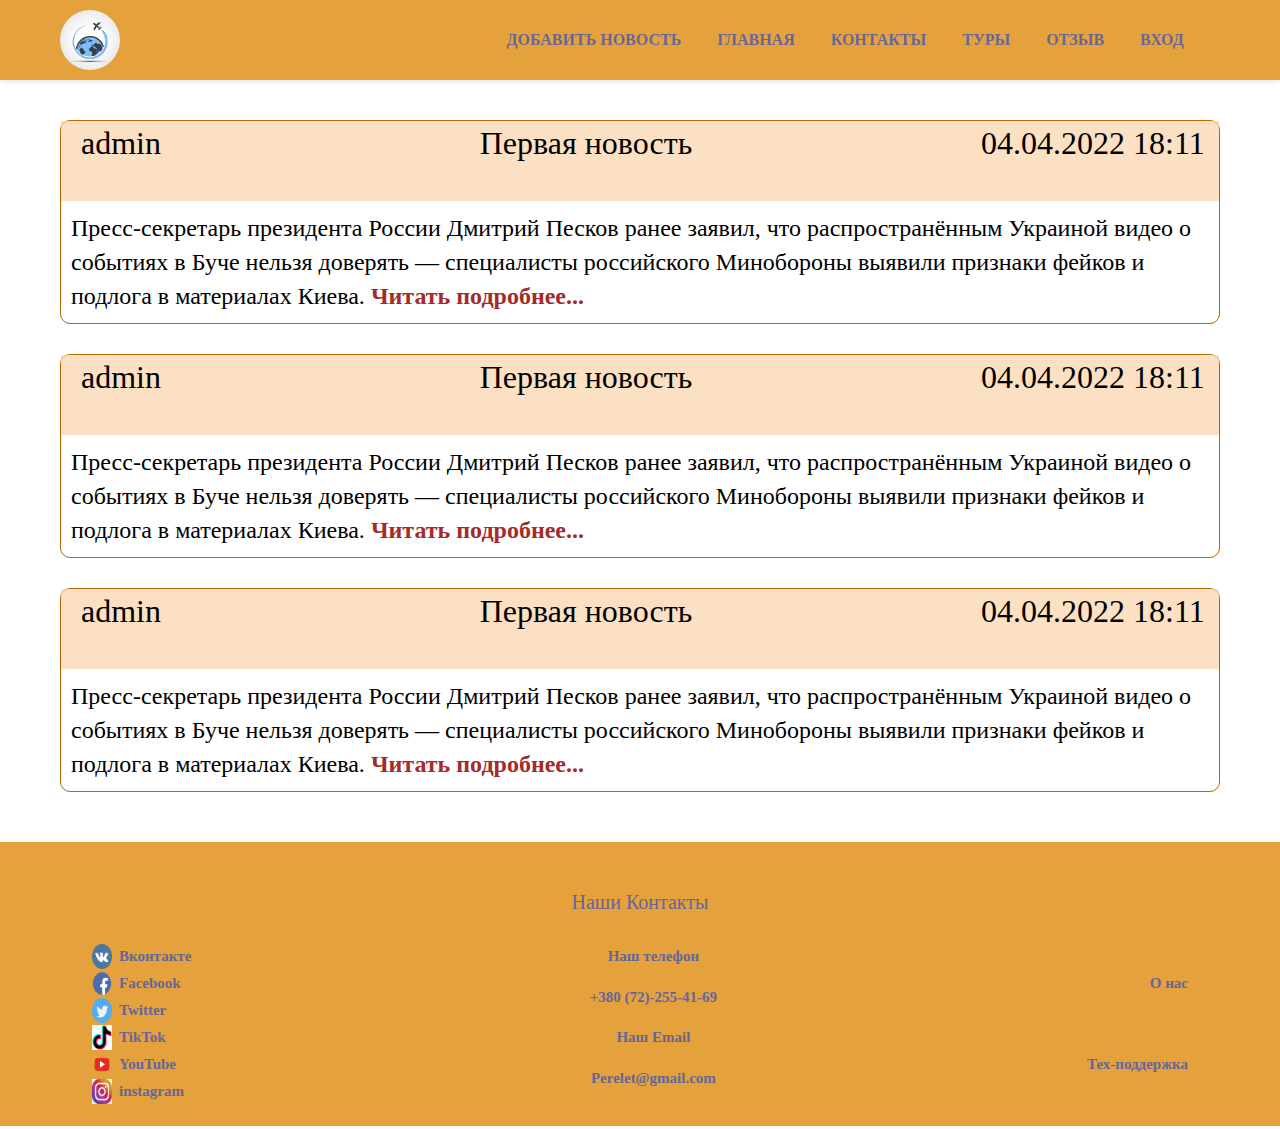
<file: html/index.html>
<!DOCTYPE HTML>
<html>
<head>
</head>
    <title>Перелёт</title>
    <meta charset="utf-8">
    <meta name="viewport" content="width=device-width, initial-scale=1">
    <link rel="stylesheet" href="../css/style.css" type="text/css">
    <link href="https://fonts.googleapis.com/css2?family=Roboto&display=swap" rel="stylesheet">
</head>
<body>
<header class = "header">
    <div class="container header__container">
        <div class="header__body">
            <a href="../html/index.html" class="header__logo">
                <img src="../image/1.jpg" alt="">
                
            </a>
            
        <div class="menu-burger__header">
            <span></span>
        </div>

        <nav class="header__nav">
            <ul class="menu header__menu">
                <li><a class="menu__news" href="#">Добавить новость</a></li>
                <li><a href="../html/index.html" class="menu__item">Главная</a></li>
                <li><a  href="../html/kontaks.html" class="menu__item">Контакты</a></li>
                <li><a href="../html/Poezdka.html" class="menu__item">Туры</a></li>
                <li><a href="../html/otziv.html" class="menu__item">Отзыв</a></li>
                <li><a href="" class="menu__item">Вход</a></li>
                
            </ul>
        </nav>
    </div>
</header>
<div class="content-wrapper">
    <div class = "container content-wrapper__container">
        <div class="body">
            <div class="content">
                <div class="news">
                    <div class="chapterNews">
                        <div  class="userNews">admin </div>
                        <div style="text-align:center ;" class="nameNews">Первая новость</div>
                        <div  class="dataNews"> 04.04.2022 18:11</div>
                    </div>
                    <div class="textNews">
                        Пресс-секретарь президента России Дмитрий Песков ранее заявил, что распространённым Украиной видео о событиях в Буче нельзя доверять — специалисты российского Минобороны выявили признаки фейков и подлога в материалах Киева. <a href="news-1.html">Читать подробнее... </a>
                    </div>
                </div>
                <div class="news">
                    <div class="chapterNews">
                        <div  class="userNews">admin </div>
                        <div style="text-align:center ;" class="nameNews">Первая новость</div>
                        <div  class="dataNews"> 04.04.2022 18:11</div>
                    </div>
                    <div class="textNews">
                        Пресс-секретарь президента России Дмитрий Песков ранее заявил, что распространённым Украиной видео о событиях в Буче нельзя доверять — специалисты российского Минобороны выявили признаки фейков и подлога в материалах Киева. <a href="#">Читать подробнее... </a>
                    </div>
                </div>
                <div class="news">
                    <div class="chapterNews">
                        <div  class="userNews">admin </div>
                        <div style="text-align:center ;" class="nameNews">Первая новость</div>
                        <div  class="dataNews"> 04.04.2022 18:11</div>
                    </div>
                    <div class="textNews">
                        Пресс-секретарь президента России Дмитрий Песков ранее заявил, что распространённым Украиной видео о событиях в Буче нельзя доверять — специалисты российского Минобороны выявили признаки фейков и подлога в материалах Киева. <a href="#">Читать подробнее... </a>
                    </div>
                </div>
               
                        
                        
                   
            </div>
        
        </div>
             
    </div>    
</div>
<div class="footer">
    <div class='container'>
        <table >
        <caption >  Наши Контакты </caption>
        <p id="top1"></p>
        <tr>
            <th ><img class="padding" src="../image/2.png"></th>
            <th class="cet">Вконтакте</th>
            <th  class="mail">Наш телефон</th>
            <th rowspan="3" class="klient"><a class="white" class="white" href="../html/aboutUs.html" >О нас </a></th>
        </tr>
        <tr>
            <th ><img class="padding" src="../image/3.png"></th>
            <th class="cet">Facebook</th>
            <th rowspan="2" class="mail"> +380 (72)-255-41-69</th>
        </tr>
        <tr>
            <th ><img class="padding" src="../image/4.png"></th>
            <th class="cet">Twitter</th>
        </tr>
        <tr>
            <th ><img class="padding" src="../image/5.png"></th>
            <th class="cet">TikTok</th>
            <th  class="mail">Наш Email</th>
            <th rowspan="3" class="klient">Тех-поддержка</th>
        </tr>
        <tr>
            <th ><img class="padding" src="../image/6.png"></th>
            <th class="cet">YouTube</th>
            <th rowspan="2" class="mail"> Perelet@gmail.com</th>
        </tr>
        <tr>
            <th ><img class="padding" src="../image/7.png"></th>
            <th class="cet" >instagram</th>
        </tr>
        </table>
    
    
    </div>
</div> 
<script src="https://code.jquery.com/jquery-3.5.1.slim.min.js"></script>
<script src="../js/menu.js"></script> 
</body>
</html>
</file>
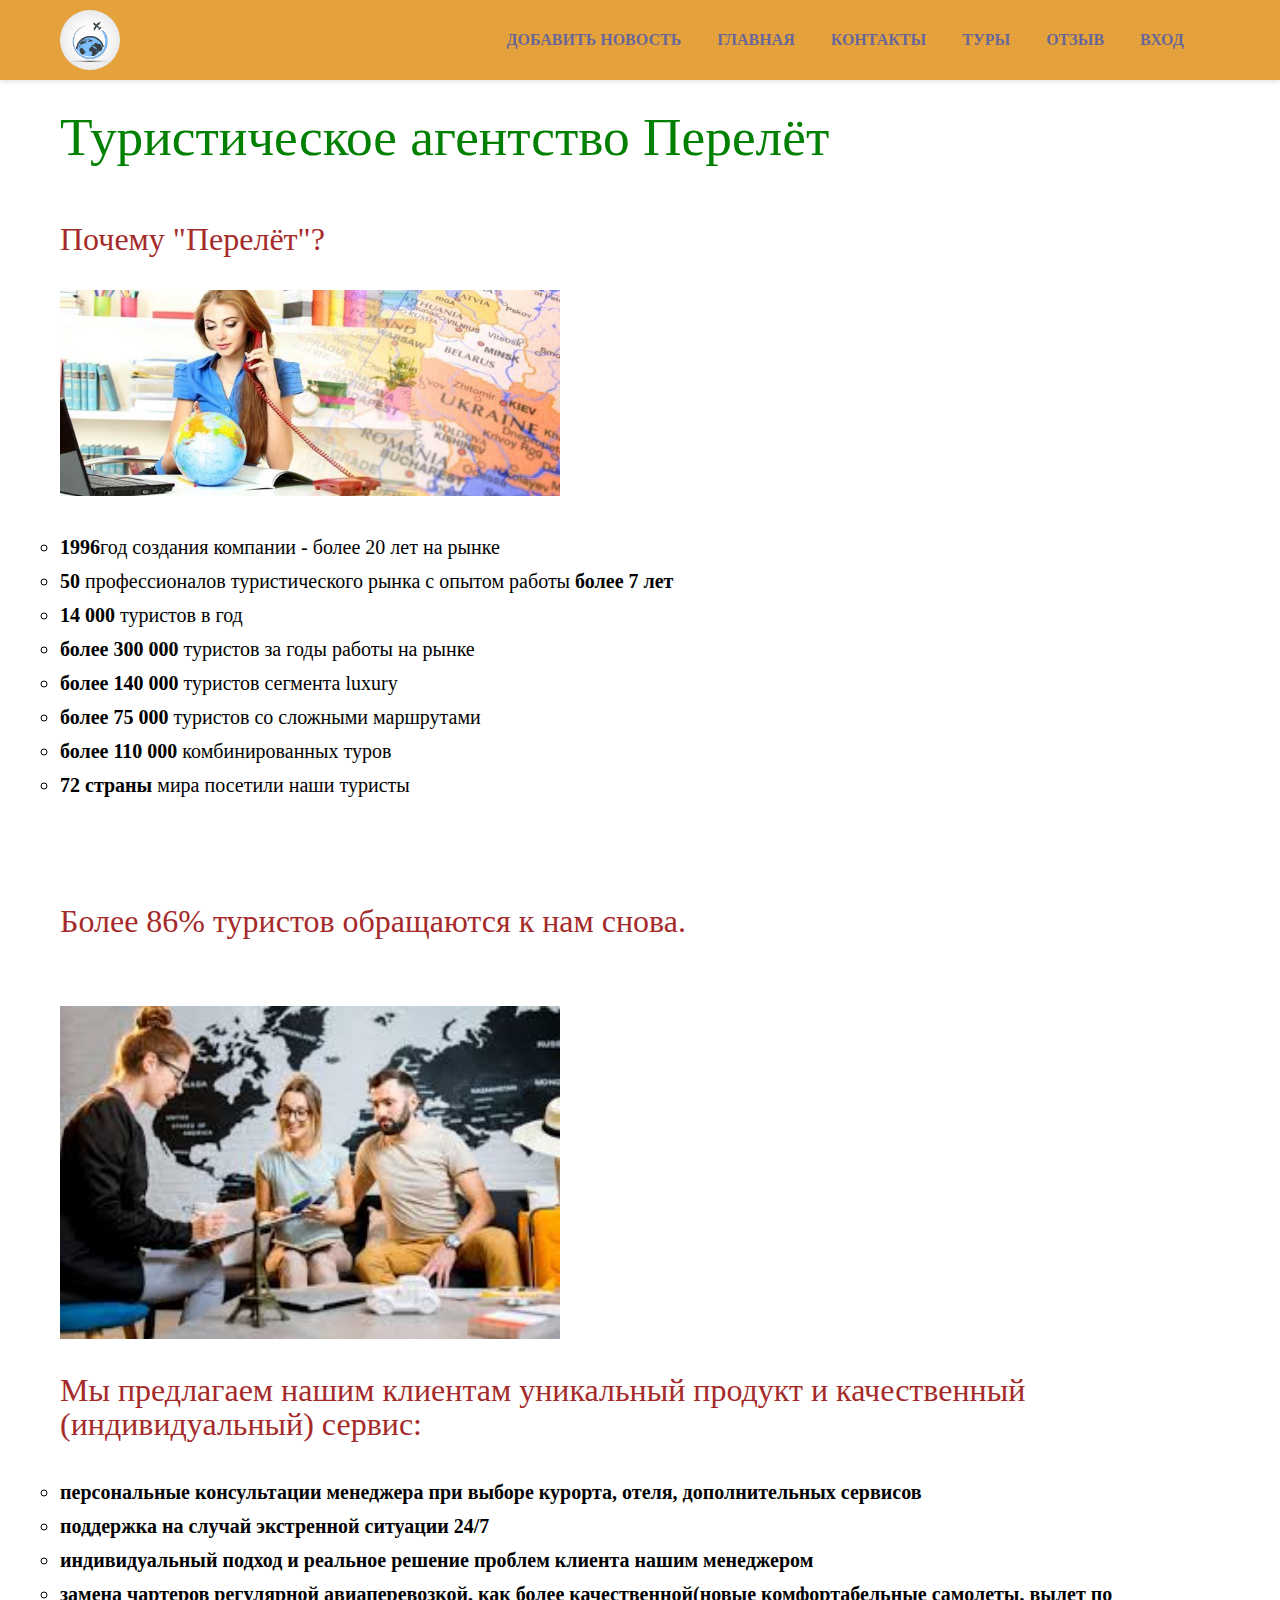
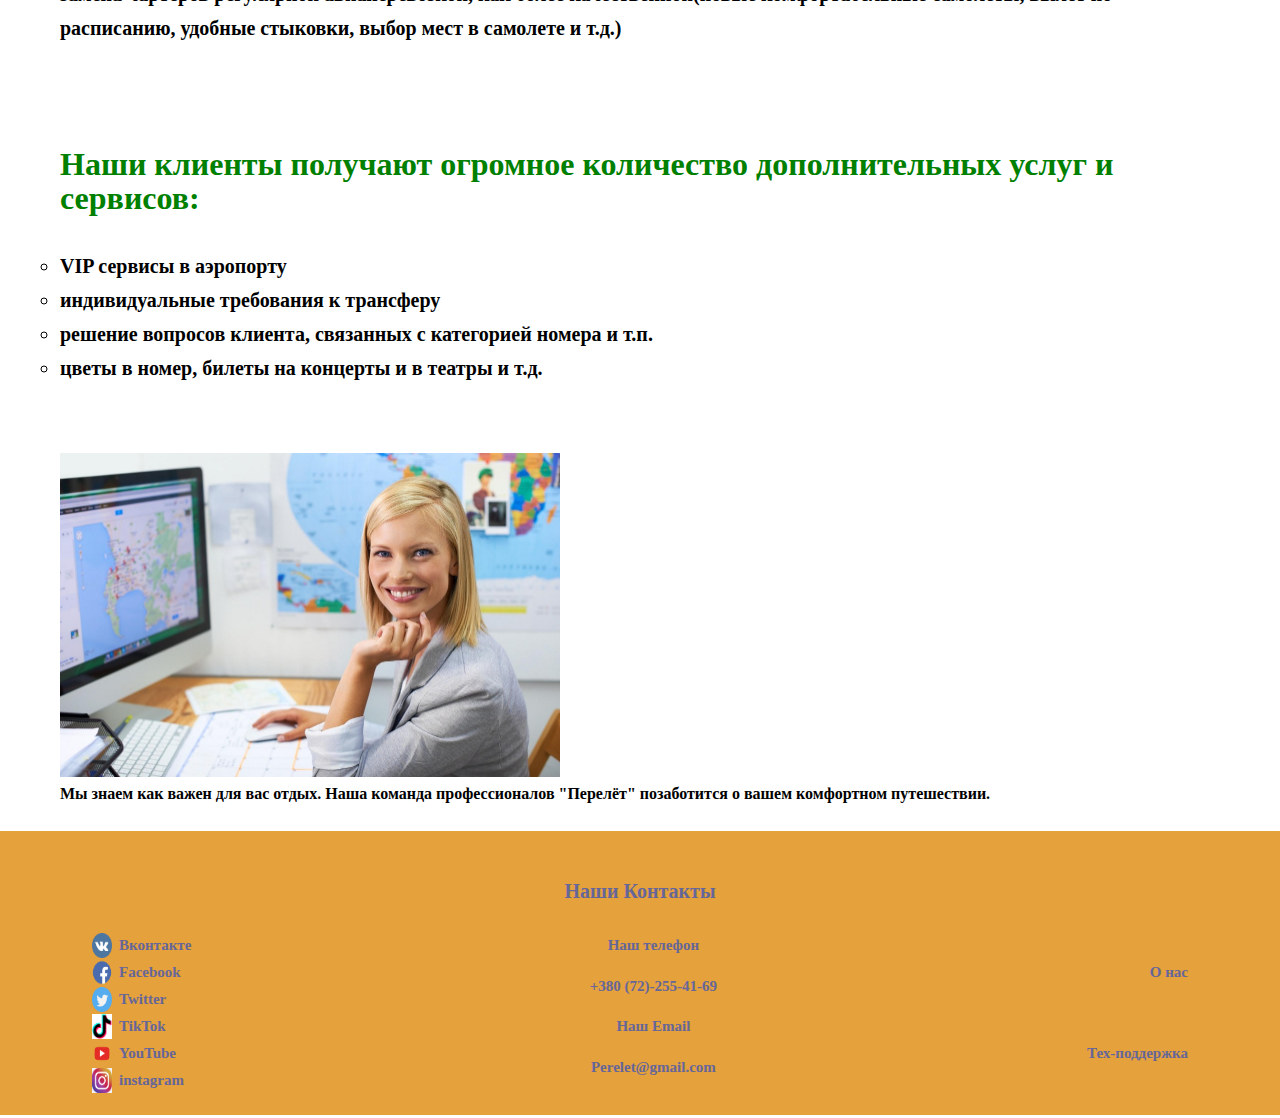
<file: html/aboutUs.html>
<!DOCTYPE HTML>
<html>
<head>
</head>
    <title>Перелёт</title>
    <meta charset="utf-8">
    <meta name="viewport" content="width=device-width, initial-scale=1">
    <link rel="stylesheet" href="../css/style.css" type="text/css">
    <link href="https://fonts.googleapis.com/css2?family=Roboto&display=swap" rel="stylesheet">
</head>
<body>
<header class = "header">
    <div class="container header__container">
        <div class="header__body">
            <a href="../html/index.html" class="header__logo">
                <img src="../image/1.jpg" alt="">
                
            </a>
            
        <div class="menu-burger__header">
            <span></span>
        </div>

        <nav class="header__nav">
            <ul class="menu header__menu">
                <li><a class="menu__news" href="#">Добавить новость</a></li>
                <li><a href="../html/index.html" class="menu__item">Главная</a></li>
                <li><a  href="../html/kontaks.html" class="menu__item">Контакты</a></li>
                <li><a href="../html/Poezdka.html" class="menu__item">Туры</a></li>
                <li><a href="../html/otziv.html" class="menu__item">Отзыв</a></li>
                <li><a href="" class="menu__item">Вход</a></li>
                
            </ul>
        </nav>
    </div>
</header>
<div class="content-wrapper">
    <div class = "container content-wrapper__container">
        <div class="body">
            <div class="content">
                <h1 style="color: green;">Туристическое агентство Перелёт</h1><br><br>
                <h2>Почему "Перелёт"?</h2><br>
                <img class="aboutAs" src="../images/aboutAs2.jfif" alt=""><br><br>
                <ol>
                    <li TYPE ="circle"><strong>1996</strong>год создания компании - более 20 лет на рынке</li>
                    <li TYPE ="circle"><strong>50</strong> профессионалов туристического рынка с опытом работы<strong> более 7 лет</strong></li>
                    <li TYPE ="circle"><strong>14 000</strong> туристов в год</li>
                    <li TYPE ="circle"><strong>более 300 000 </strong>туристов за годы работы на рынке</li>
                    <li TYPE ="circle"><strong>более 140 000</strong> туристов сегмента luxury</li>
                    <li TYPE ="circle"><strong>более 75 000</strong> туристов со сложными маршрутами</li>
                    <li TYPE ="circle"><strong>более 110 000</strong> комбинированных туров</li>
                    <li TYPE ="circle"><strong>72 страны</strong> мира посетили наши туристы</li>
                </ol><br><br><br>
                <h2>Более 86% туристов обращаются к нам снова.</h2><br><br>
                <img class="aboutAs" src="../images/aboutAs1.jfif" alt=""><br><br>

                <h2>Мы предлагаем нашим клиентам уникальный продукт и качественный (индивидуальный) сервис:</h2><br>
                <ol>
                    <li TYPE ="circle"><strong> персональные консультации менеджера при выборе курорта, отеля, дополнительных сервисов</li>
                    <li TYPE ="circle"><strong>поддержка на случай экстренной ситуации 24/7 </li>
                    <li TYPE ="circle"><strong>индивидуальный подход и реальное решение проблем клиента нашим менеджером</li>
                    <li TYPE ="circle"><strong>замена чартеров регулярной авиаперевозкой, как более качественной(новые комфортабельные самолеты, вылет по расписанию, удобные стыковки, выбор мест в самолете и т.д.)</li>
                </ol><br><br><br>
                <h2 style="color: green;">Наши клиенты получают огромное количество дополнительных услуг и сервисов:</h2><br>
                <ol>
                    <li TYPE ="circle"><strong>VIP сервисы в аэропорту </li>
                    <li TYPE ="circle"><strong>индивидуальные требования к трансферу</li>
                    <li TYPE ="circle"><strong>решение вопросов клиента, связанных с категорией номера и т.п.</li>
                    <li TYPE ="circle"><strong>цветы в номер, билеты на концерты и в театры и т.д.</li>
                </ol> <br><br>
                <img class="aboutAs" src="../images/aboutAs3.jfif" alt="">
                <h3><strong>Мы знаем как важен для вас отдых.  Наша команда профессионалов "Перелёт" позаботится о вашем комфортном путешествии.</strong></h3>
            </div> 
        </div>
             
    </div>    
</div>
<div class="footer">
    <div class='container'>
        <table >
        <caption >  Наши Контакты </caption>
        <p id="top1"></p>
        <tr>
            <th ><img class="padding" src="../image/2.png"></th>
            <th class="cet">Вконтакте</th>
            <th  class="mail">Наш телефон</th>
            <th rowspan="3" class="klient"><a class="white" class="white" href="../html/aboutUs.html" >О нас </a></th>
        </tr>
        <tr>
            <th ><img class="padding" src="../image/3.png"></th>
            <th class="cet">Facebook</th>
            <th rowspan="2" class="mail"> +380 (72)-255-41-69</th>
        </tr>
        <tr>
            <th ><img class="padding" src="../image/4.png"></th>
            <th class="cet">Twitter</th>
        </tr>
        <tr>
            <th ><img class="padding" src="../image/5.png"></th>
            <th class="cet">TikTok</th>
            <th  class="mail">Наш Email</th>
            <th rowspan="3" class="klient">Тех-поддержка</th>
        </tr>
        <tr>
            <th ><img class="padding" src="../image/6.png"></th>
            <th class="cet">YouTube</th>
            <th rowspan="2" class="mail"> Perelet@gmail.com</th>
        </tr>
        <tr>
            <th ><img class="padding" src="../image/7.png"></th>
            <th class="cet" >instagram</th>
        </tr>
        </table>
    
    
    </div>
</div> 
<script src="https://code.jquery.com/jquery-3.5.1.slim.min.js"></script>
<script src="../js/menu.js"></script> 
</body>
</html>
</file>
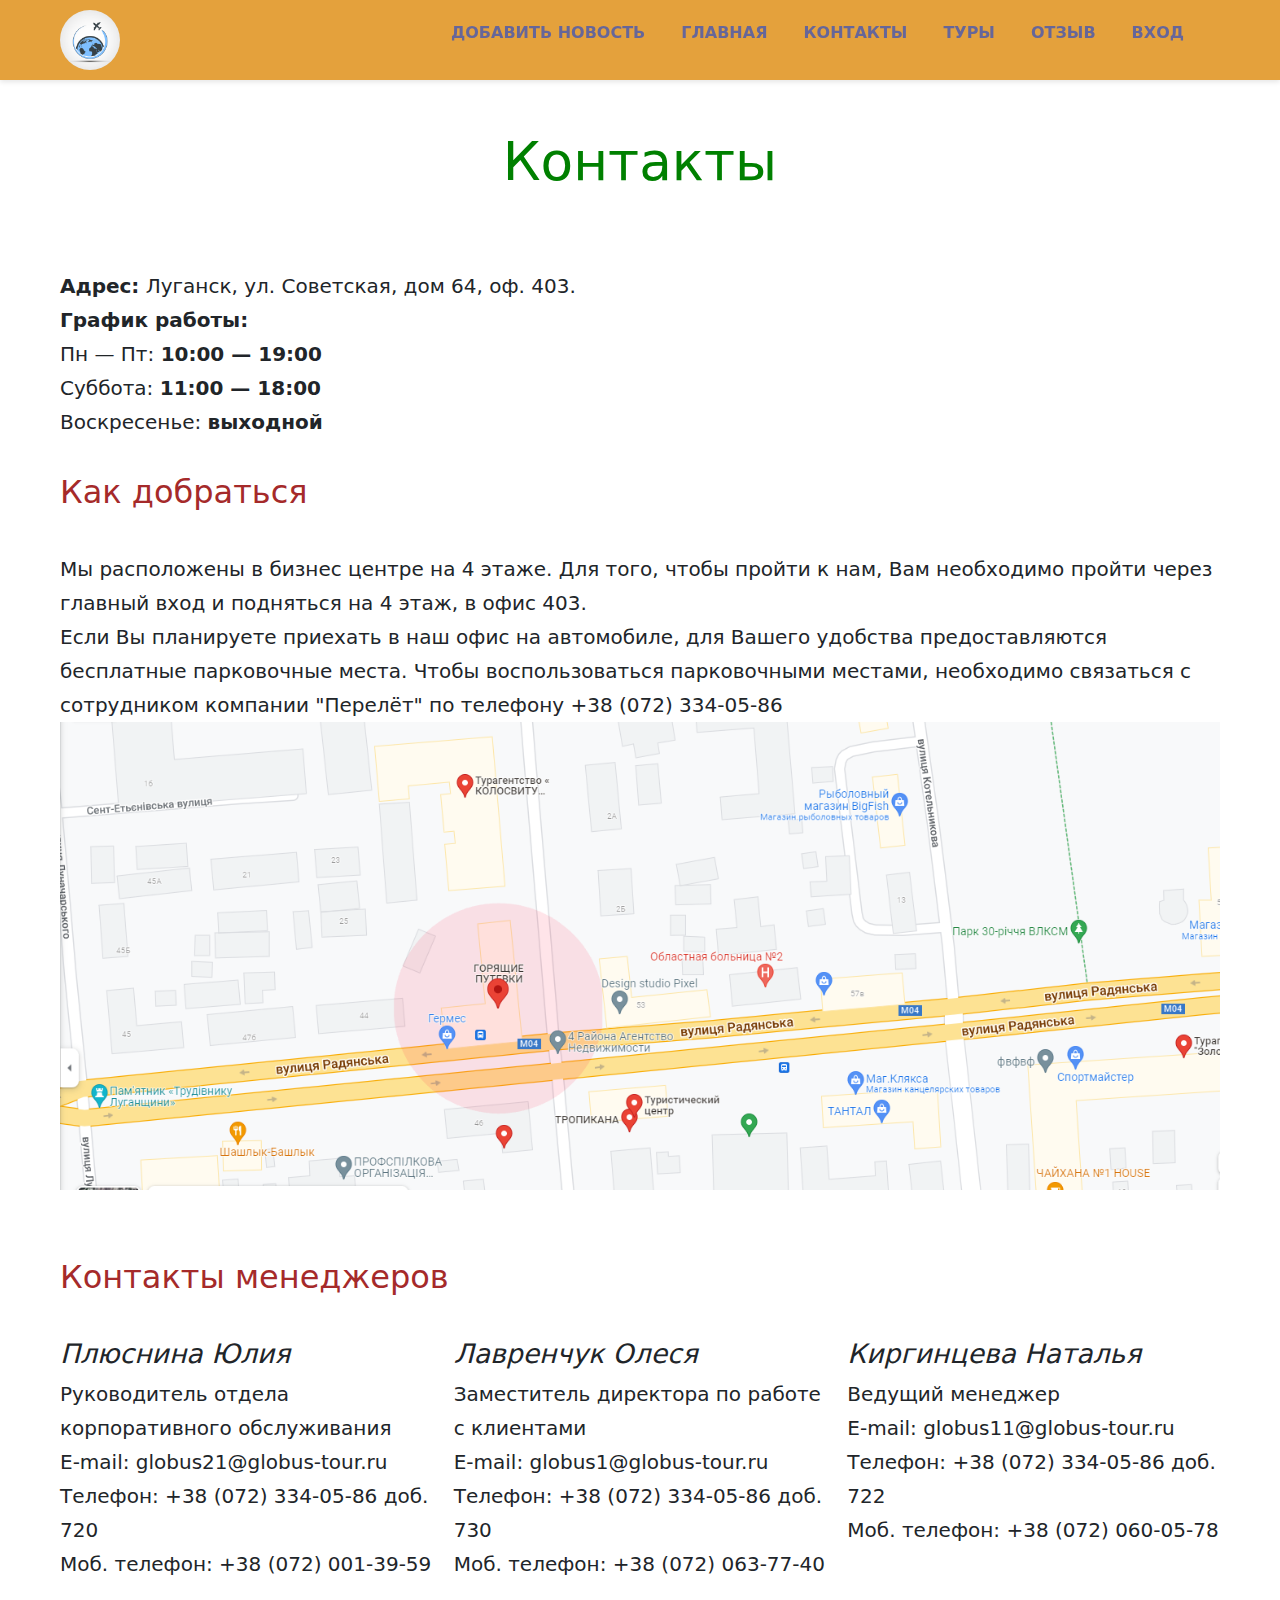
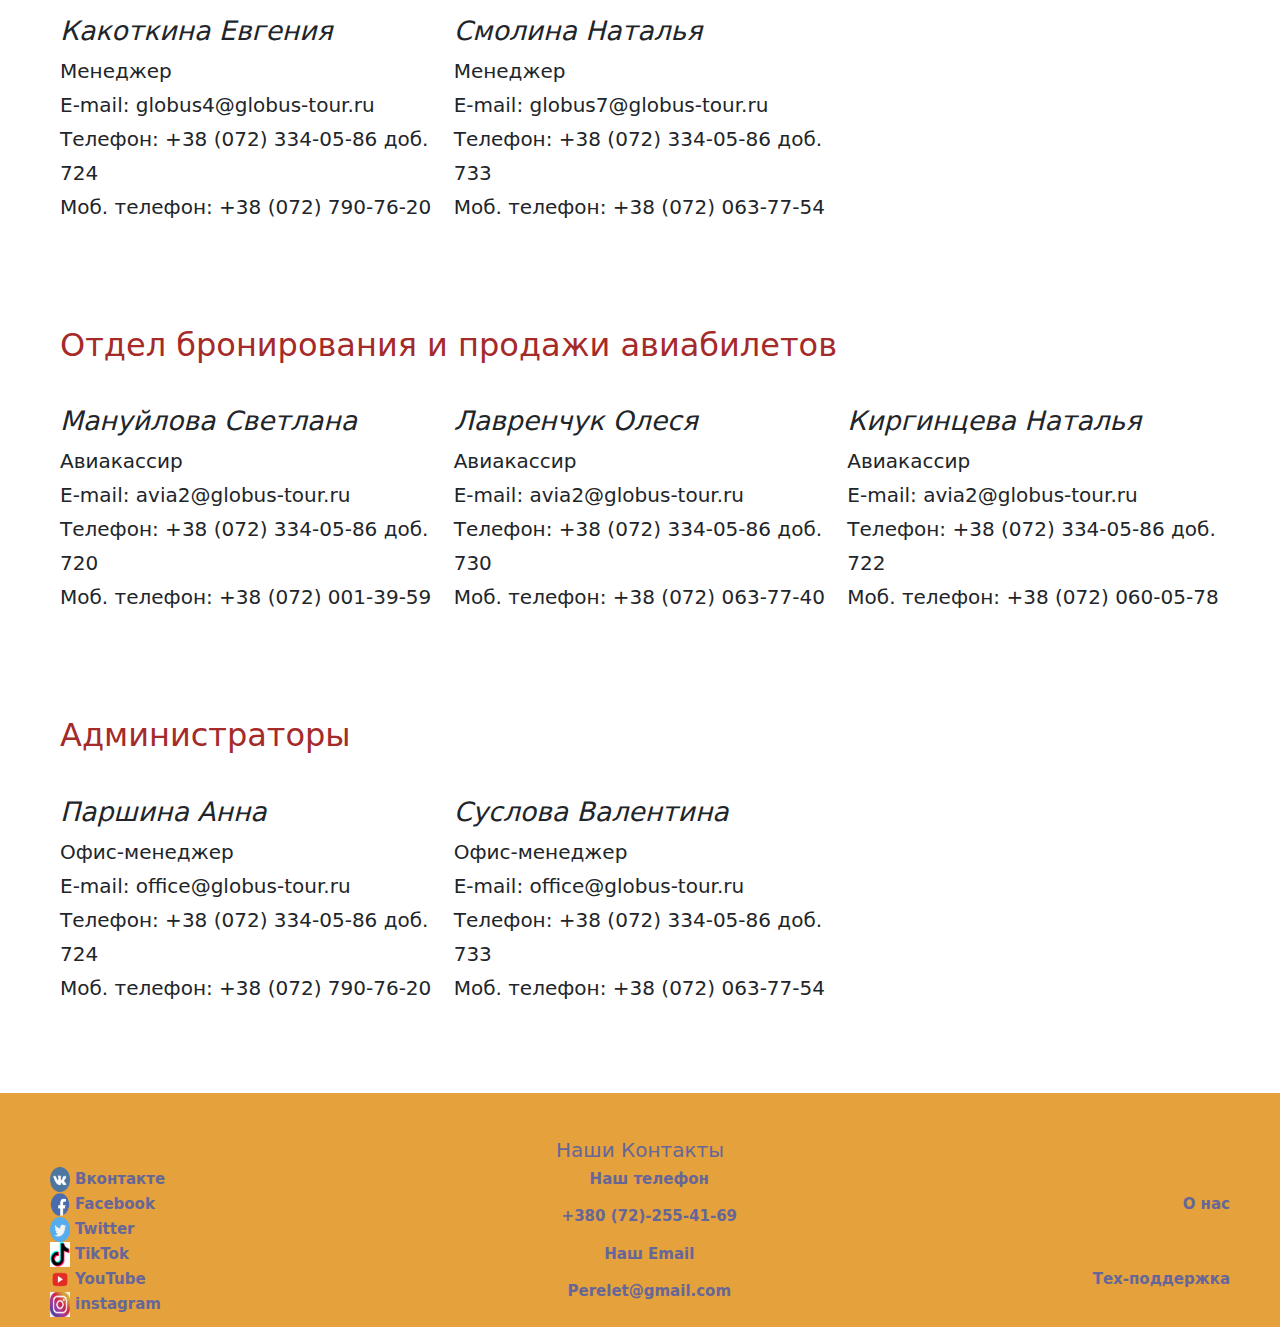
<file: html/kontaks.html>
<!DOCTYPE HTML>
<html>
<head>
</head>
    <title>Перелёт</title>
    <meta charset="utf-8">
    <meta name="viewport" content="width=device-width, initial-scale=1">
    <link rel="stylesheet" href="../css/bootstrap.min.css">
    <link rel="stylesheet" href="../css/style.css" type="text/css">
    <link href="https://fonts.googleapis.com/css2?family=Roboto&display=swap" rel="stylesheet">
</head>
<body>
<header class = "header">
    <div class="container header__container">
        <div class="header__body">
            <a href="../html/index.html" class="header__logo">
                <img src="../image/1.jpg" alt="">
                
            </a>
            
        <div class="menu-burger__header">
            <span></span>
        </div>

        <nav class="header__nav">
            <ul class="menu header__menu">
                <li><a class="menu__news" href="#">Добавить новость</a></li>
                <li><a href="../html/index.html" class="menu__item">Главная</a></li>
                <li><a  href="../html/kontaks.html" class="menu__item">Контакты</a></li>
                <li><a href="../html/Poezdka.html" class="menu__item">Туры</a></li>
                <li><a href="../html/otziv.html" class="menu__item">Отзыв</a></li>
                <li><a href="" class="menu__item">Вход</a></li>
                
            </ul>
        </nav>
    </div>
</header>
<div class="content-wrapper">
    <div class = "container content-wrapper__container">
        <div class="body">
            <div class="content">
                <h1 style="color: green; padding: top 15px; margin-top: 10px; text-align: center;">Контакты</h1><br><br>

                <strong>Адрес:</strong> Луганск, ул. Советская, дом 64, оф. 403. <br>

                <strong> График работы:</strong><br>
                Пн — Пт: <strong> 10:00 — 19:00</strong><br>
                Суббота: <strong>11:00 — 18:00</strong><br>
                Воскресенье: <strong>выходной</strong><br><br>

                <h2>Как добраться</h2><br>
                Мы расположены в бизнес центре на 4 этаже. Для того, чтобы пройти к нам, Вам необходимо пройти через главный вход и подняться на 4 этаж, в офис 403. <br>
                
                Если Вы планируете приехать в наш офис на автомобиле, для Вашего удобства предоставляются бесплатные парковочные места. Чтобы воспользоваться парковочными местами, необходимо связаться с сотрудником компании "Перелёт" по телефону +38 (072) 334-05-86 
                <br>
                <img class="contactImg" src="../images/kontakts.PNG" alt=""><br><br>
                <br>
                <h2>Контакты менеджеров</h2>
                <br>

                
                    <div class="row">
                        <div class="col">
                            <h4>Плюснина Юлия </h4>
                            Руководитель отдела корпоративного обслуживания<br>
                            E-mail: globus21@globus-tour.ru <br>
                            Телефон: +38 (072) 334-05-86 доб. 720 <br>
                            Моб. телефон: +38 (072) 001-39-59 <br>
                        </div><br><br>
                        <div class="col">
                            <h4>Лавренчук Олеся</h4>
                            Заместитель директора по работе с клиентами <br>
                            E-mail: globus1@globus-tour.ru <br>
                            Телефон: +38 (072) 334-05-86 доб. 730 <br>
                            Моб. телефон: +38 (072) 063-77-40 <br>
                        </div><br>
                        <div class="col">
                            <h4>Киргинцева Наталья</h4>
                            Ведущий менеджер<br>
                            E-mail: globus11@globus-tour.ru <br>
                            Телефон: +38 (072) 334-05-86 доб. 722 <br>
                            Моб. телефон: +38 (072) 060-05-78 <br>
                        </div><br>
                    </div><br>
                    <div class="row">
                      <div class="col">
                        <h4>Какоткина Евгения</h4> 
                        Менеджер<br>
                        E-mail: globus4@globus-tour.ru <br>
                        Телефон: +38 (072) 334-05-86 доб. 724 <br>
                        Моб. телефон: +38 (072) 790-76-20 <br>
                
                      </div>
                      <div class="col">
                        <h4>Смолина Наталья</h4>
                        Менеджер<br>
                        E-mail: globus7@globus-tour.ru <br>
                        Телефон: +38 (072) 334-05-86 доб. 733 <br>
                        Моб. телефон: +38 (072) 063-77-54 <br>
                      </div>
                      <div class="col">
                        
                      </div>
                    </div><br><br><br>
               <!--

               -->     
               
                <h2>Отдел бронирования и продажи авиабилетов</h2><br>

                <div class="row">
                    <div class="col">
                        <h4>Мануйлова Светлана </h4>
                        Авиакассир<br>
                        E-mail: avia2@globus-tour.ru <br>
                        Телефон: +38 (072) 334-05-86 доб. 720 <br>
                        Моб. телефон: +38 (072) 001-39-59 <br>
                    </div>
                    <div class="col">
                        <h4>Лавренчук Олеся</h4>
                        Авиакассир <br>
                        E-mail: avia2@globus-tour.ru <br>
                        Телефон: +38 (072) 334-05-86 доб. 730 <br>
                        Моб. телефон: +38 (072) 063-77-40 <br>
                    </div>
                    <div class="col">
                        <h4>Киргинцева Наталья</h4>
                        Авиакассир<br>
                        E-mail: avia2@globus-tour.ru <br>
                        Телефон: +38 (072) 334-05-86 доб. 722 <br>
                        Моб. телефон: +38 (072) 060-05-78 <br>
                    </div>
                  </div><br><br><br>
                  
<!--
    
-->
               
                <h2>Администраторы</h2><br>
                <div class="row">
                    <div class="col">
                        <h4>Паршина Анна</h4> 
                        Офис-менеджер<br>
                        E-mail: office@globus-tour.ru <br>
                        Телефон: +38 (072) 334-05-86 доб. 724 <br>
                        Моб. телефон: +38 (072) 790-76-20 <br>
                    </div><br>
                    <div class="col">
                        <h4>Суслова Валентина</h4>
                        Офис-менеджер<br>
                        E-mail: office@globus-tour.ru <br>
                        Телефон: +38 (072) 334-05-86 доб. 733 <br>
                        Моб. телефон: +38 (072) 063-77-54 <br>
                    </div> 
                    <div class="col">

                    </div>
                </div><br><br>
            </div>           
        </div>
    </div>         
    </div>    
</div>
<div class="footer">
    <table >
        <caption >  Наши Контакты </caption>
        <p id="top1"></p>
        <tr>
            <th ><img class="padding" src="../image/2.png"></th>
            <th class="cet">Вконтакте</th>
            <th  class="mail">Наш телефон</th>
            <th rowspan="3" class="klient"><a class="white" class="white" href="../html/aboutUs.html" >О нас </a></th>
        </tr>
        <tr>
            <th ><img class="padding" src="../image/3.png"></th>
            <th class="cet">Facebook</th>
            <th rowspan="2" class="mail"> +380 (72)-255-41-69</th>
        </tr>
        <tr>
            <th ><img class="padding" src="../image/4.png"></th>
            <th class="cet">Twitter</th>
        </tr>
        <tr>
            <th ><img class="padding" src="../image/5.png"></th>
            <th class="cet">TikTok</th>
            <th  class="mail">Наш Email</th>
            <th rowspan="3" class="klient">Тех-поддержка</th>
        </tr>
        <tr>
            <th ><img class="padding" src="../image/6.png"></th>
            <th class="cet">YouTube</th>
            <th rowspan="2" class="mail"> Perelet@gmail.com</th>
        </tr>
        <tr>
            <th ><img class="padding" src="../image/7.png"></th>
            <th class="cet" >instagram</th>
        </tr>
    </table>
</div> 
<script src="https://code.jquery.com/jquery-3.5.1.slim.min.js"></script>
<script src="../js/menu.js"></script> 
</body>
</html>
</file>
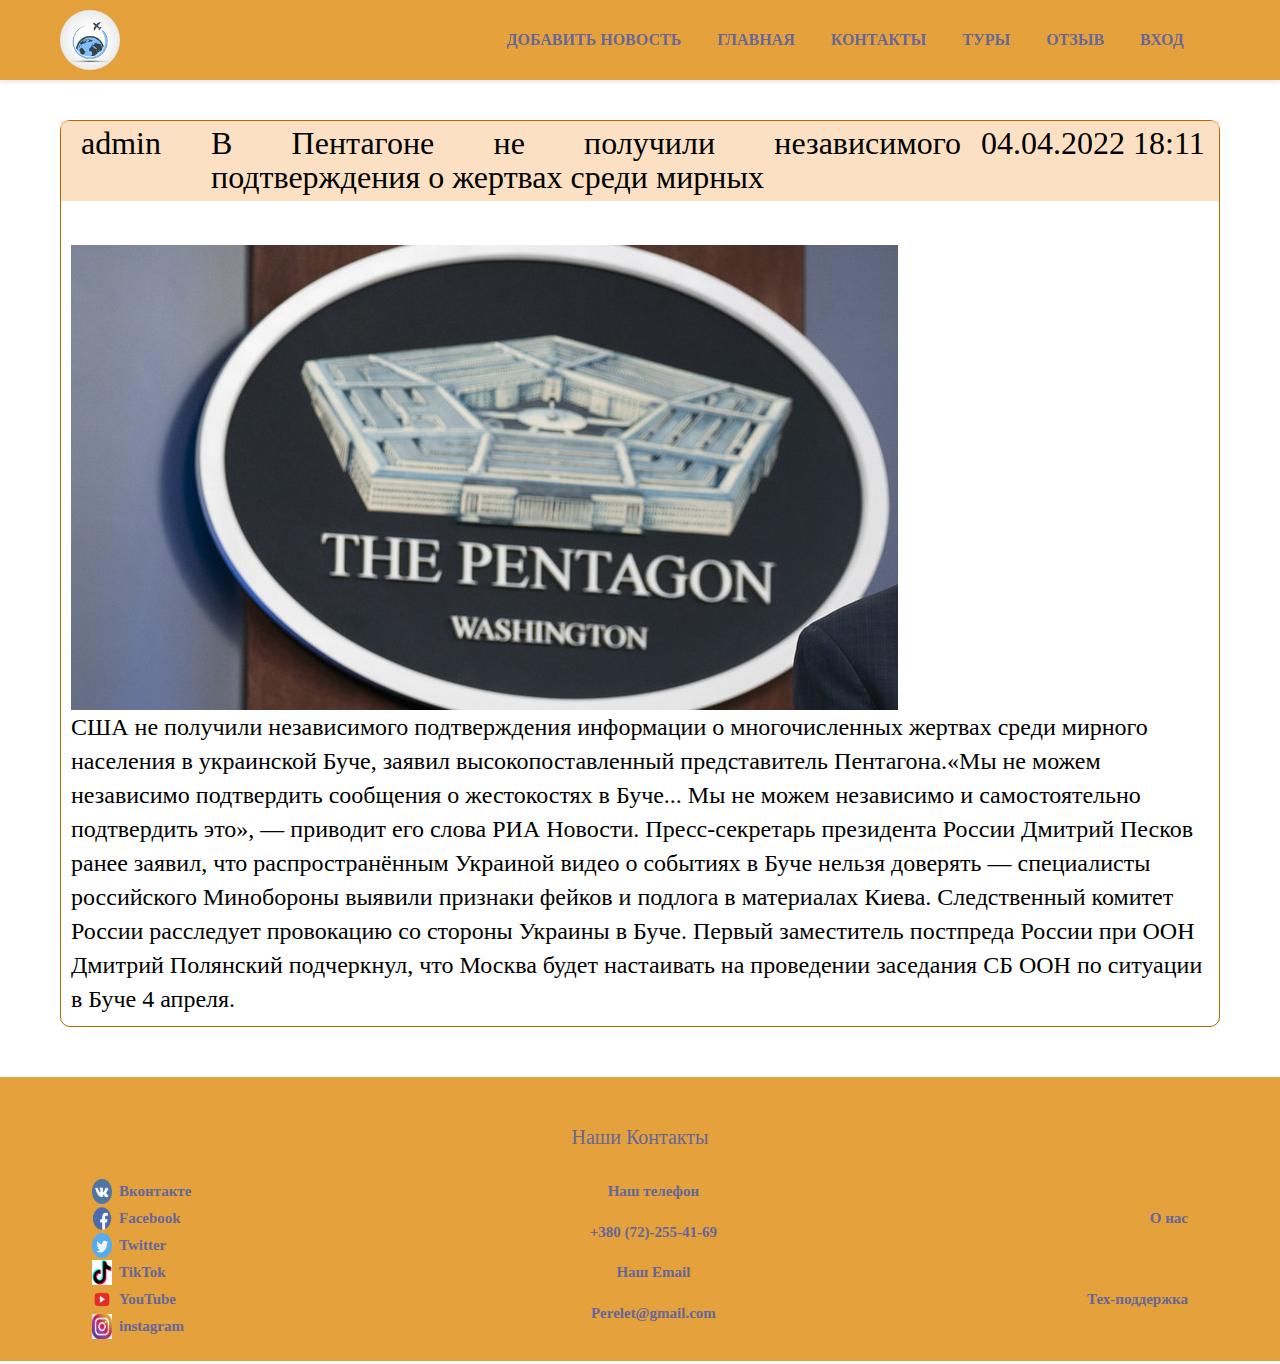
<file: html/news-1.html>
<!DOCTYPE HTML>
<html>
<head>
</head>
    <title>Перелёт</title>
    <meta charset="utf-8">
    <meta name="viewport" content="width=device-width, initial-scale=1">
    
   
    <link rel="stylesheet" href="../css/style.css" type="text/css">
    <link href="https://fonts.googleapis.com/css2?family=Roboto&display=swap" rel="stylesheet">
</head>
<body>
<header class = "header">
    <div class="container header__container">
        <div class="header__body">
            <a href="../html/index.html" class="header__logo">
                <img src="../image/1.jpg" alt="">
                
            </a>
            
        <div class="menu-burger__header">
            <span></span>
        </div>

        <nav class="header__nav">
            <ul class="menu header__menu">
                <li><a class="menu__news" href="#">Добавить новость</a></li>
                <li><a href="../html/index.html" class="menu__item">Главная</a></li>
                <li><a  href="../html/kontaks.html" class="menu__item">Контакты</a></li>
                <li><a href="../html/Poezdka.html" class="menu__item">Туры</a></li>
                <li><a href="../html/otziv.html" class="menu__item">Отзыв</a></li>
                <li><a href="" class="menu__item">Вход</a></li>
                
            </ul>
        </nav>
    </div>
</header>
<div class="content-wrapper">
    <div class = "container content-wrapper__container">
        <div class="body">
            <div class="content">
                <div class="news">
                    <div class="chapterNews">
                        <div  class="userNews">admin </div>
                        <div style="text-align:justify ;" class="nameNews">В Пентагоне не получили независимого подтверждения о жертвах среди мирных </div>
                        <div  class="dataNews"> 04.04.2022 18:11</div>
                    </div>
                    <div class="textNews">
                        <br>
                        <img src="../images/news-1.jpeg" alt=""><br>
                        США не получили независимого подтверждения информации о многочисленных жертвах среди мирного населения в украинской Буче, заявил высокопоставленный представитель Пентагона.«Мы не можем независимо подтвердить сообщения о жестокостях в Буче... Мы не можем независимо и самостоятельно подтвердить это», — приводит его слова РИА Новости.

                        Пресс-секретарь президента России Дмитрий Песков ранее заявил, что распространённым Украиной видео о событиях в Буче нельзя доверять — специалисты российского Минобороны выявили признаки фейков и подлога в материалах Киева.
                        
                        Следственный комитет России расследует провокацию со стороны Украины в Буче.
                        
                        Первый заместитель постпреда России при ООН Дмитрий Полянский подчеркнул, что Москва будет настаивать на проведении заседания СБ ООН по ситуации в Буче 4 апреля.
                    </div>
                </div>
               
               
                        
                        
                    
            </div>
        
        </div>
             
    </div>    
</div>
<div class="footer">
    <div class='container'>
        <table >
        <caption >  Наши Контакты </caption>
        <p id="top1"></p>
        <tr>
            <th ><img class="padding" src="../image/2.png"></th>
            <th class="cet">Вконтакте</th>
            <th  class="mail">Наш телефон</th>
            <th rowspan="3" class="klient"><a class="white" class="white" href="../html/aboutUs.html" >О нас </a></th>
        </tr>
        <tr>
            <th ><img class="padding" src="../image/3.png"></th>
            <th class="cet">Facebook</th>
            <th rowspan="2" class="mail"> +380 (72)-255-41-69</th>
        </tr>
        <tr>
            <th ><img class="padding" src="../image/4.png"></th>
            <th class="cet">Twitter</th>
        </tr>
        <tr>
            <th ><img class="padding" src="../image/5.png"></th>
            <th class="cet">TikTok</th>
            <th  class="mail">Наш Email</th>
            <th rowspan="3" class="klient">Тех-поддержка</th>
        </tr>
        <tr>
            <th ><img class="padding" src="../image/6.png"></th>
            <th class="cet">YouTube</th>
            <th rowspan="2" class="mail"> Perelet@gmail.com</th>
        </tr>
        <tr>
            <th ><img class="padding" src="../image/7.png"></th>
            <th class="cet" >instagram</th>
        </tr>
        </table>
    
    
    </div>
</div> 
<script src="https://code.jquery.com/jquery-3.5.1.slim.min.js"></script>
<script src="../js/menu.js"></script> 
</body>
</html>
</file>
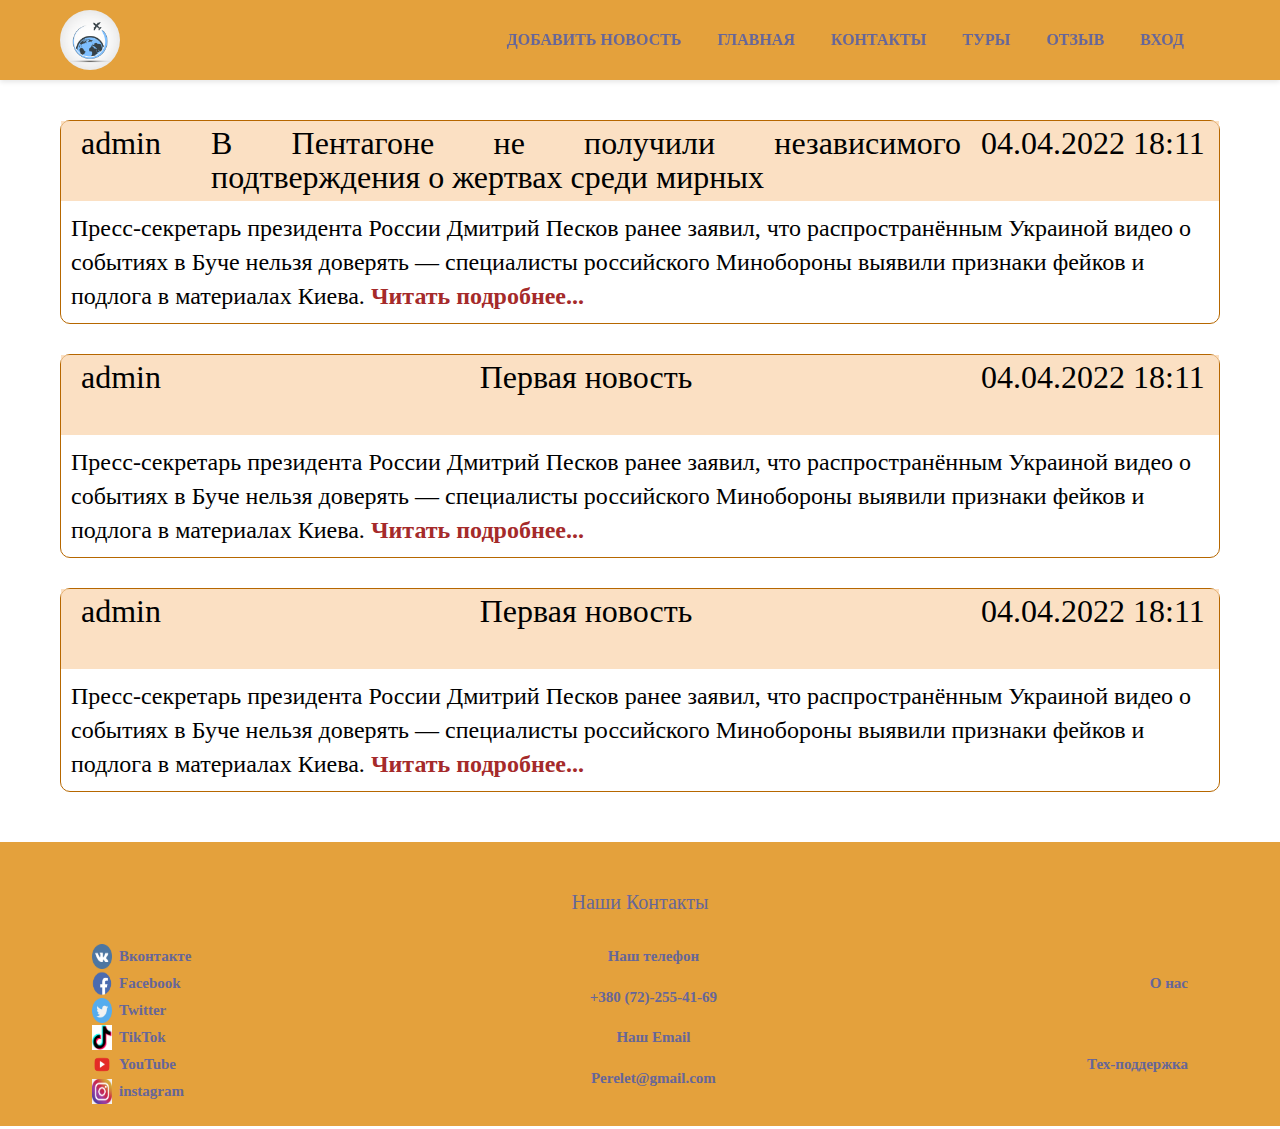
<file: html/news.html>
<!DOCTYPE HTML>
<html>
<head>
</head>
    <title>Перелёт</title>
    <meta charset="utf-8">
    <meta name="viewport" content="width=device-width, initial-scale=1">
    <link rel="stylesheet" href="../css/style.css" type="text/css">
    <link href="https://fonts.googleapis.com/css2?family=Roboto&display=swap" rel="stylesheet">
</head>
<body>
<header class = "header">
    <div class="container header__container">
        <div class="header__body">
            <a href="../html/index.html" class="header__logo">
                <img src="../image/1.jpg" alt="">
                
            </a>
            
        <div class="menu-burger__header">
            <span></span>
        </div>

        <nav class="header__nav">
            <ul class="menu header__menu">
                <li><a class="menu__news" href="#">Добавить новость</a></li>
                <li><a href="../html/index.html" class="menu__item">Главная</a></li>
                <li><a  href="../html/kontaks.html" class="menu__item">Контакты</a></li>
                <li><a href="../html/Poezdka.html" class="menu__item">Туры</a></li>
                <li><a href="../html/otziv.html" class="menu__item">Отзыв</a></li>
                <li><a href="" class="menu__item">Вход</a></li>
                
            </ul>
        </nav>
    </div>
</header>
<div class="content-wrapper">
    <div class = "container content-wrapper__container">
        <div class="body">
            <div class="content">
                <div class="news">
                    <div class="chapterNews">
                        <div  class="userNews">admin </div>
                        <div style="text-align:justify ;" class="nameNews">В Пентагоне не получили независимого подтверждения о жертвах среди мирных </div>
                        <div  class="dataNews"> 04.04.2022 18:11</div>
                    </div>
                    <div class="textNews">
                        Пресс-секретарь президента России Дмитрий Песков ранее заявил, что распространённым Украиной видео о событиях в Буче нельзя доверять — специалисты российского Минобороны выявили признаки фейков и подлога в материалах Киева. <a href="#">Читать подробнее... </a>
                    </div>
                </div>
                <div class="news">
                    <div class="chapterNews">
                        <div  class="userNews">admin </div>
                        <div style="text-align:center ;" class="nameNews">Первая новость</div>
                        <div  class="dataNews"> 04.04.2022 18:11</div>
                    </div>
                    <div class="textNews">
                        Пресс-секретарь президента России Дмитрий Песков ранее заявил, что распространённым Украиной видео о событиях в Буче нельзя доверять — специалисты российского Минобороны выявили признаки фейков и подлога в материалах Киева. <a href="#">Читать подробнее... </a>
                    </div>
                </div>
                <div class="news">
                    <div class="chapterNews">
                        <div  class="userNews">admin </div>
                        <div style="text-align:center ;" class="nameNews">Первая новость</div>
                        <div  class="dataNews"> 04.04.2022 18:11</div>
                    </div>
                    <div class="textNews">
                        Пресс-секретарь президента России Дмитрий Песков ранее заявил, что распространённым Украиной видео о событиях в Буче нельзя доверять — специалисты российского Минобороны выявили признаки фейков и подлога в материалах Киева. <a href="#">Читать подробнее... </a>
                    </div>
                </div>
            </div>
        </div>
    </div>    
</div>
<div class="footer">
    <div class='container'>
        <table >
        <caption >  Наши Контакты </caption>
        <p id="top1"></p>
        <tr>
            <th ><img class="padding" src="../image/2.png"></th>
            <th class="cet">Вконтакте</th>
            <th  class="mail">Наш телефон</th>
            <th rowspan="3" class="klient"><a class="white" class="white" href="../html/aboutUs.html" >О нас </a></th>
        </tr>
        <tr>
            <th ><img class="padding" src="../image/3.png"></th>
            <th class="cet">Facebook</th>
            <th rowspan="2" class="mail"> +380 (72)-255-41-69</th>
        </tr>
        <tr>
            <th ><img class="padding" src="../image/4.png"></th>
            <th class="cet">Twitter</th>
        </tr>
        <tr>
            <th ><img class="padding" src="../image/5.png"></th>
            <th class="cet">TikTok</th>
            <th  class="mail">Наш Email</th>
            <th rowspan="3" class="klient">Тех-поддержка</th>
        </tr>
        <tr>
            <th ><img class="padding" src="../image/6.png"></th>
            <th class="cet">YouTube</th>
            <th rowspan="2" class="mail"> Perelet@gmail.com</th>
        </tr>
        <tr>
            <th ><img class="padding" src="../image/7.png"></th>
            <th class="cet" >instagram</th>
        </tr>
        </table>
    
    
    </div>
</div> 
<script src="https://code.jquery.com/jquery-3.5.1.slim.min.js"></script>
<script src="../js/menu.js"></script> 
</body>
</html>
</file>
<file: css/style.css>
*{padding: 0;margin: 0;border: 0;}
*,*:before,*:after{-moz-box-sizing: border-box;-webkit-box-sizing: border-box;box-sizing: border-box;}
:focus,:active{outline: none;}
a:focus,a:active{outline: none;}
nav,footer,header,aside{display: block;}
html,body{height:100%;width:100%;font-size:100%;line-height:1;font-size:14px;-ms-text-size-adjust:100%;-moz-text-size-adjust:100%;-webkit-text-size-adjust:100%;}
input,button,textarea{font-family:inherit;}
input::-ms-clear{display: none;}
button{cursor: pointer;}
button::-moz-focus-inner{padding:0;border:0;}
a,a:visited{text-decoration: none;}
a:hover{text-decoration: none;}
ul li{list-style: none;}
img{vertical-align: top;}
h1,h2,h3,h4,h5,h6{font-size:inherit;font-weight: inherit;}
/*------------------------------------------------------------------------------------------------------------------------------------------------------*/
/*------------------------------------------------------------------------------------------------------------------------------------------------------*/
* {
	margin: 0;
	padding: 0;
	border: 0;
	box-sizing: border-box;
}
   
a {
    color: #666699;
    text-decoration: none;
    font-weight: 600;
   }
header {
	position: fixed;
	width: 100%;
	top: 0;
	left: 0;
	z-index: 20;
	height:80px;
	background: #666699;
    box-shadow: 0 2px 5px 0 rgba(0,0,0,.1);
    display: flex;
    padding: 5px 0;
    align-items: center;
    justify-content: space-between;
	background-color: rgb(228, 161, 60);

}

.container{
    width: 100%;
    max-width: 1180px;
    margin: 0 auto;
    padding: 10px;
    position: relative;
}
.content-wrapper{
	width: 100%;
}
.header__nav {
    position: absolute;
    right: 36px;
    display: block;
}
.header__menu {
    display: flex;
	position: relative;
	z-index: 2;
}
.header__logo{
    flex: 0 0 60px;
    border-radius: 50%;
    overflow: hidden;
    position: relative;
    z-index: 3 ;
}

.header__body{
    position: relative;
    display: flex;
    justify-content: space-between;
    height: 40px;
    align-items: center;
}

.header__logo img{
    max-width: 100%;
    display: block;
}
.header__menu li {
	list-style: none;
	margin: 0px 0px 0px 36px;
	color: #000;
	font-size: 16px;
	text-transform: uppercase;
	text-decoration: none;
}
.content-wrapper{
    margin-top: 50px;
    padding: 10px;
    line-height: 34px;
}
@media(max-width: 810px){
	body.lock{
        overflow: hidden;
    }
	.header__logo{
        flex: 0 0 40px;
    }
.header__nav {
	display: block;
	position: absolute;
    top: 55px;
    left: 0;
    background: rgb(245, 246, 246);
    box-shadow: #ccc;
    width: 100%;
    box-shadow: 0 4px 2px -2px rgba(36, 36, 36, 0.37);
    transition: all 0.4s ease;
	left:-100%;
}
.header__menu {
	display: block;
}
.header__nav.open-menu{
    left:0;
}
.header__menu li {
	margin: 40px 0px 40px 33px;
    font-size: 14px;
	}
.menu-burger__header {
	position: relative;
	width: 40px;
    height: 35px;
    display: block;
    margin-left: 10px;
   }
.menu-burger__header span, .menu-burger__header:after, .menu-burger__header:before{
	height: 3px;
	width: 100%;
	position: absolute;
	background: #515758;
	margin: 0 auto;
}
.menu-burger__header span{
	top: 16px;
}
.menu-burger__header:after, .menu-burger__header:before{
	content: '';
}
.menu-burger__header:after{
	bottom: 5px;
}
.menu-burger__header:before{
	top: 5px;
}
.menu-burger__header.open-menu span {
	opacity:0; 
    transition: 0.5s; 
}
.menu-burger__header.open-menu:before {
	transform: rotate(38deg);
    top: 16px;
    transition: 0.4s;
}
.menu-burger__header.open-menu:after {
	transform: rotate(-38deg);
    bottom: 16px;
    transition: 0.4s;
}

header {
	height: 60px;
}
.content-wrapper {
    margin-top: 48px;
}
.fixed-pade {
    overflow: hidden;
}


}
.content{
    padding: 50px 0px  0px  0px ;

}
.news{
    min-width: 800px;
    min-height: 100px;
    border: 1px solid rgb(182, 103, 0);
    border-radius: 10px;
    margin-bottom: 30px;
}

.chapterNews{
    background-color: rgba(250, 211, 171, 0.712);
    min-width: 750px;
    min-height: 80px;
    font-size: 24pt;
    padding-top: 5px;
}


.userNews{
    min-width: 150px;
    padding-left:20px ;
}
.nameNews{
    min-width: 750px;
    max-width: 750px;
    min-height: 100%;
}
.dataNews{
    min-width: 150px;
    padding-left: 20px ;
}
.chapterNews div{
    float: left;
}
.textNews{
    font-size: 18pt;
    padding: 10px;
}
.textNews a{
    color: brown;    
}
/*------------------------------------------------------------------------------------------------------------------------------*/
.body{
    font-size: 15pt;
    
}
.contactImg{
   width: 100%;
   height: 100%;
}
h1{
    font-size: 40pt;
}
h2{
    font-size: 24pt;
    color: brown;
}
ol{
    font-size: 15pt;
}
h3{
    font-size: 12pt;
}
.aboutAs{
    min-width: 250px;
    max-width: 1000px;
    width: 500px;
}
/*----------------------------------------------------------------------------------------------*/
h4{
    font-style: italic;
    font-size: 20pt;
}


.contactsBlock {
	width: 1000px;
	min-height: 200px;
}

.contactsBlock div {
	float: left;
}

.contactM1 {
	min-width: 100px;
}

.contactsCenter{
    min-width: 200px;
}

.contactM2 {
	min-width: 400px;
}
/*.contactM3 {
	min-width: 100px;
}
.contactM4 {
	min-width: 400px;
}
*/

/*------------------------------------------------------------------------------------------------------------------------------*/
.content__text{
    font-size: 18px;
    line-height: 25px;
}

.content__text p{
    margin: 0px 0px 20px 0px;
}

@media (max-width:810px){
    .content{
        padding: 50px ;
    }
}
/*------------------------------------------------------------------------------------------------------------------------------------------------------*/
/*------------------------------------------------------------------------------------------------------------------------------------------------------*/

.footer{ 
    display:inline-block;
    background: rgb(228, 161, 60);
    font-size: 15px;
    width: 100%;
    
    padding: 0 50px ;
    color: #666699;
}
/*------------------------------------------------------------------------------------------------------------------------------------------------------*/
/*------------------------------------------------------------------------------------------------------------------------------------------------------*/
table{
    margin: 25px 0 10px 0 ;
    padding: 30px 30px 0 30px ;
    caption-side:top;
}
caption{
    text-align: center;
    margin: 15px 0 0 0;
    font-size: 20px;
    color: #666699;

}
.padding{
    padding: 0 5px 0 0;
}

.mail{
    width: 200px;
    text-align: center;
}
.klient{
    text-align: right;
    width: 1050px;
}
.cet{
text-align: left;
width: 1050px;
}
.white{
    color: #666699;
}
th a:hover{
    text-decoration: underline;
    border: gray;
    border-radius: 15%;
    
    background: gray;
}
th img{
    width: 25px;
    height: 25px;
}

@media (max-width:810px) {
    .footer{
       min-width: 9999px;
        
        
    }
    table{
        
        padding: 15px 10px 0 10px ;
    }  
    caption{
        font-size: 15px;
        
    }
    th{
        font-size: 15px;
    }
    th img{
        width: 13px;
        height: 13px;
    }
}
/*------------------------------------------------------------------------------------------------------------------------------------------------------*/
/*------------------------------------------------------------------------------------------------------------------------------------------------------*/
</file>
